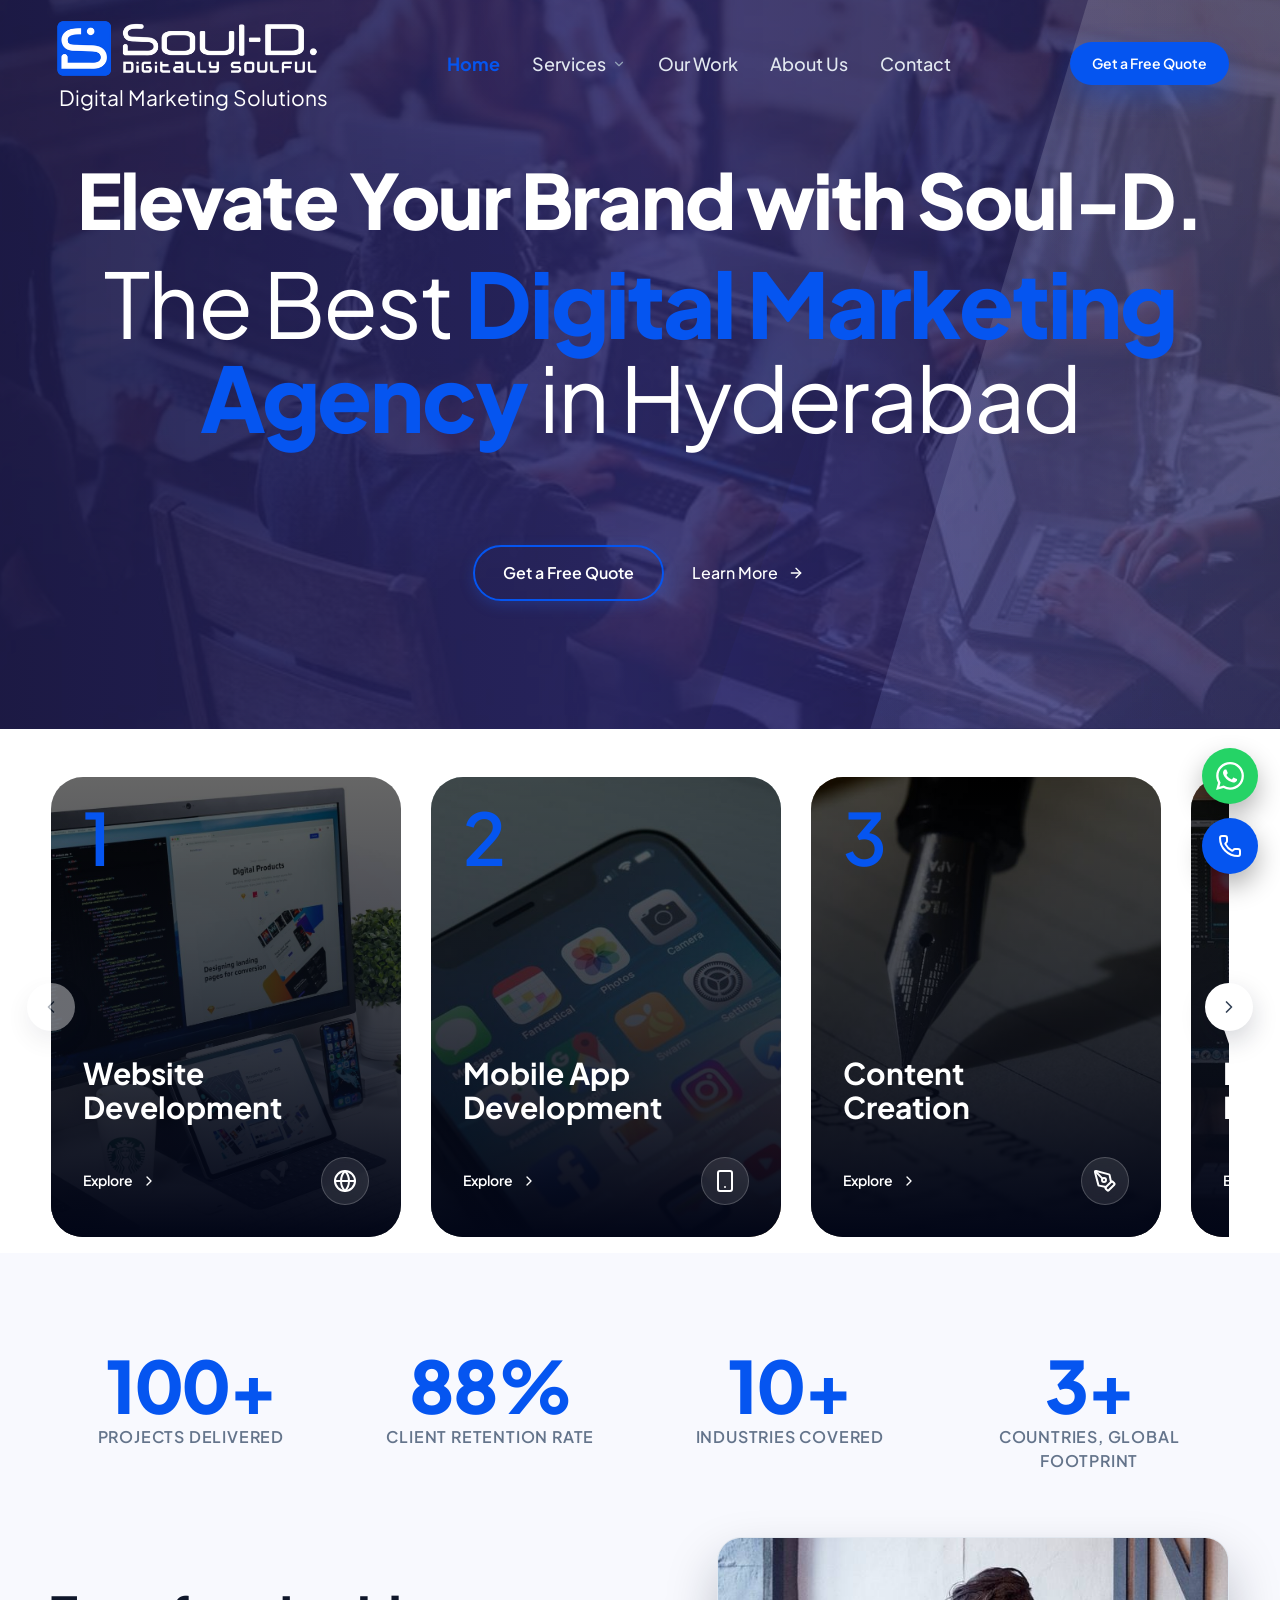
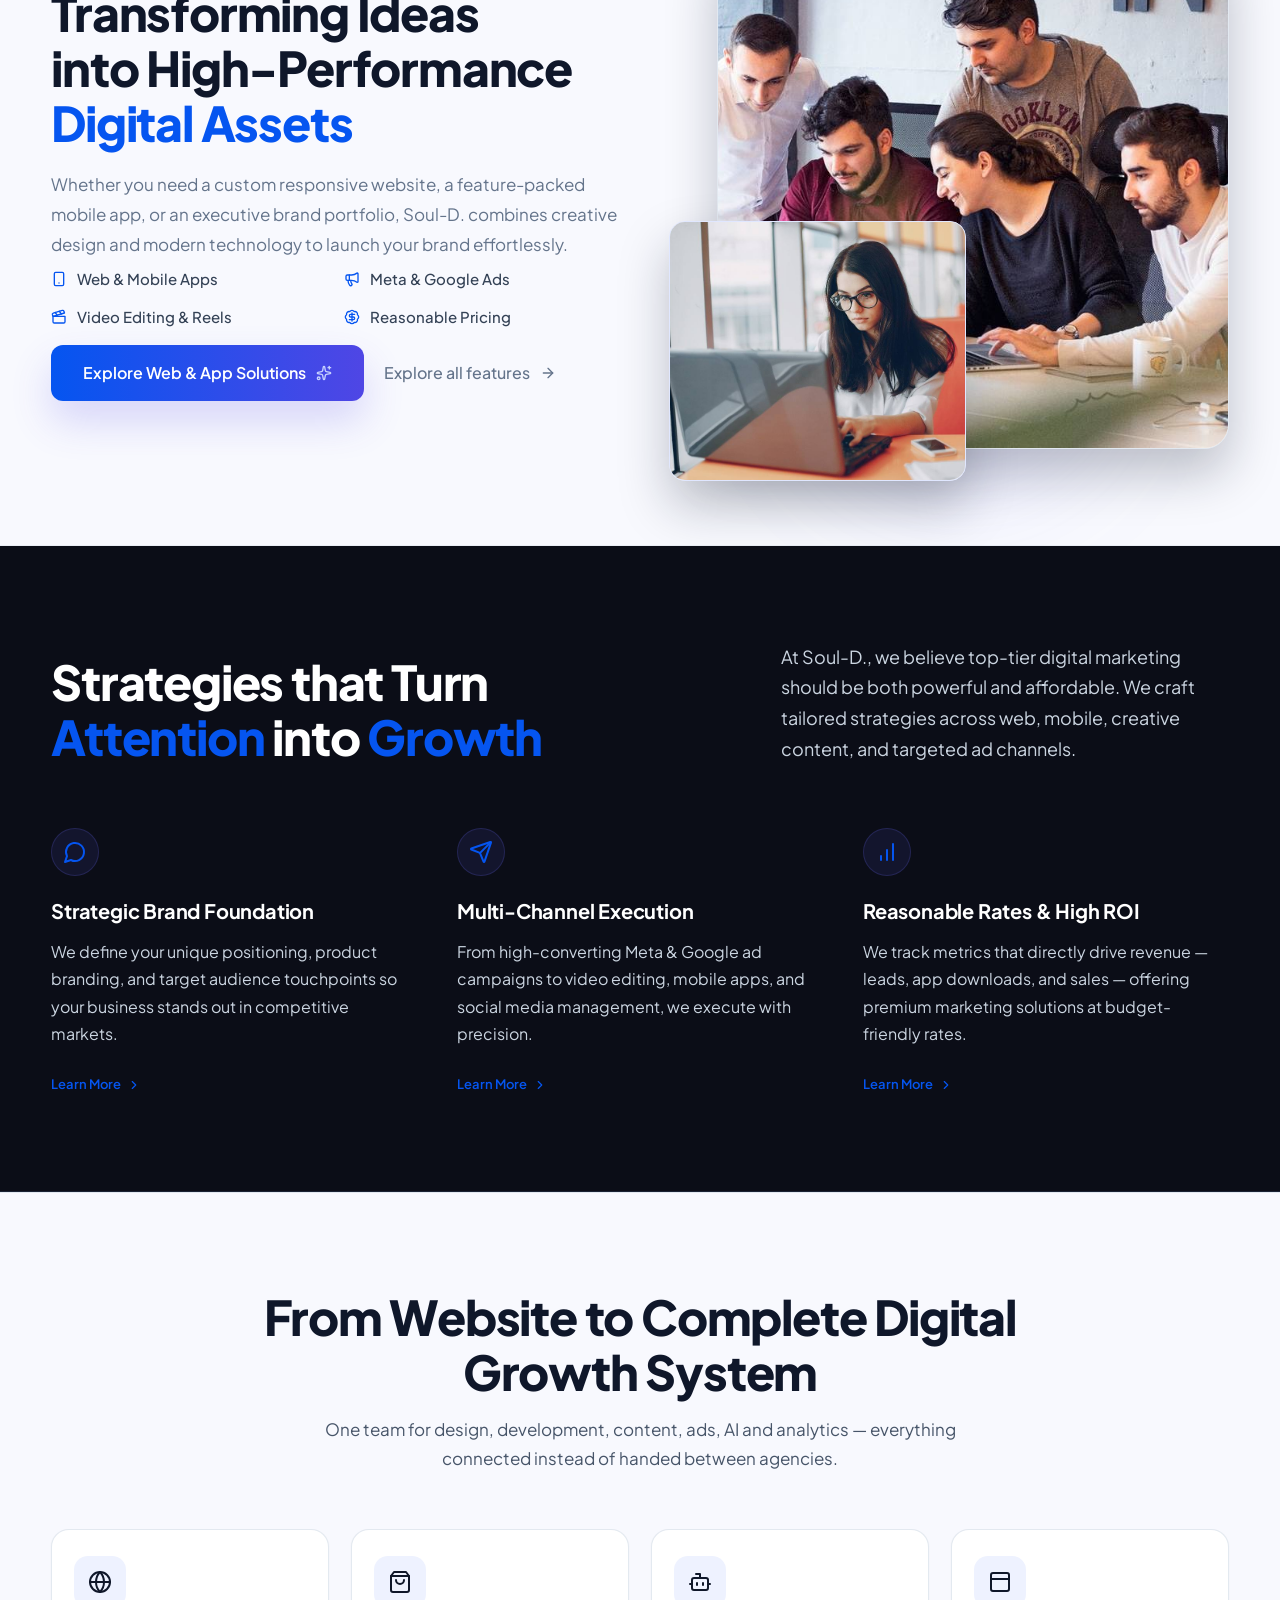
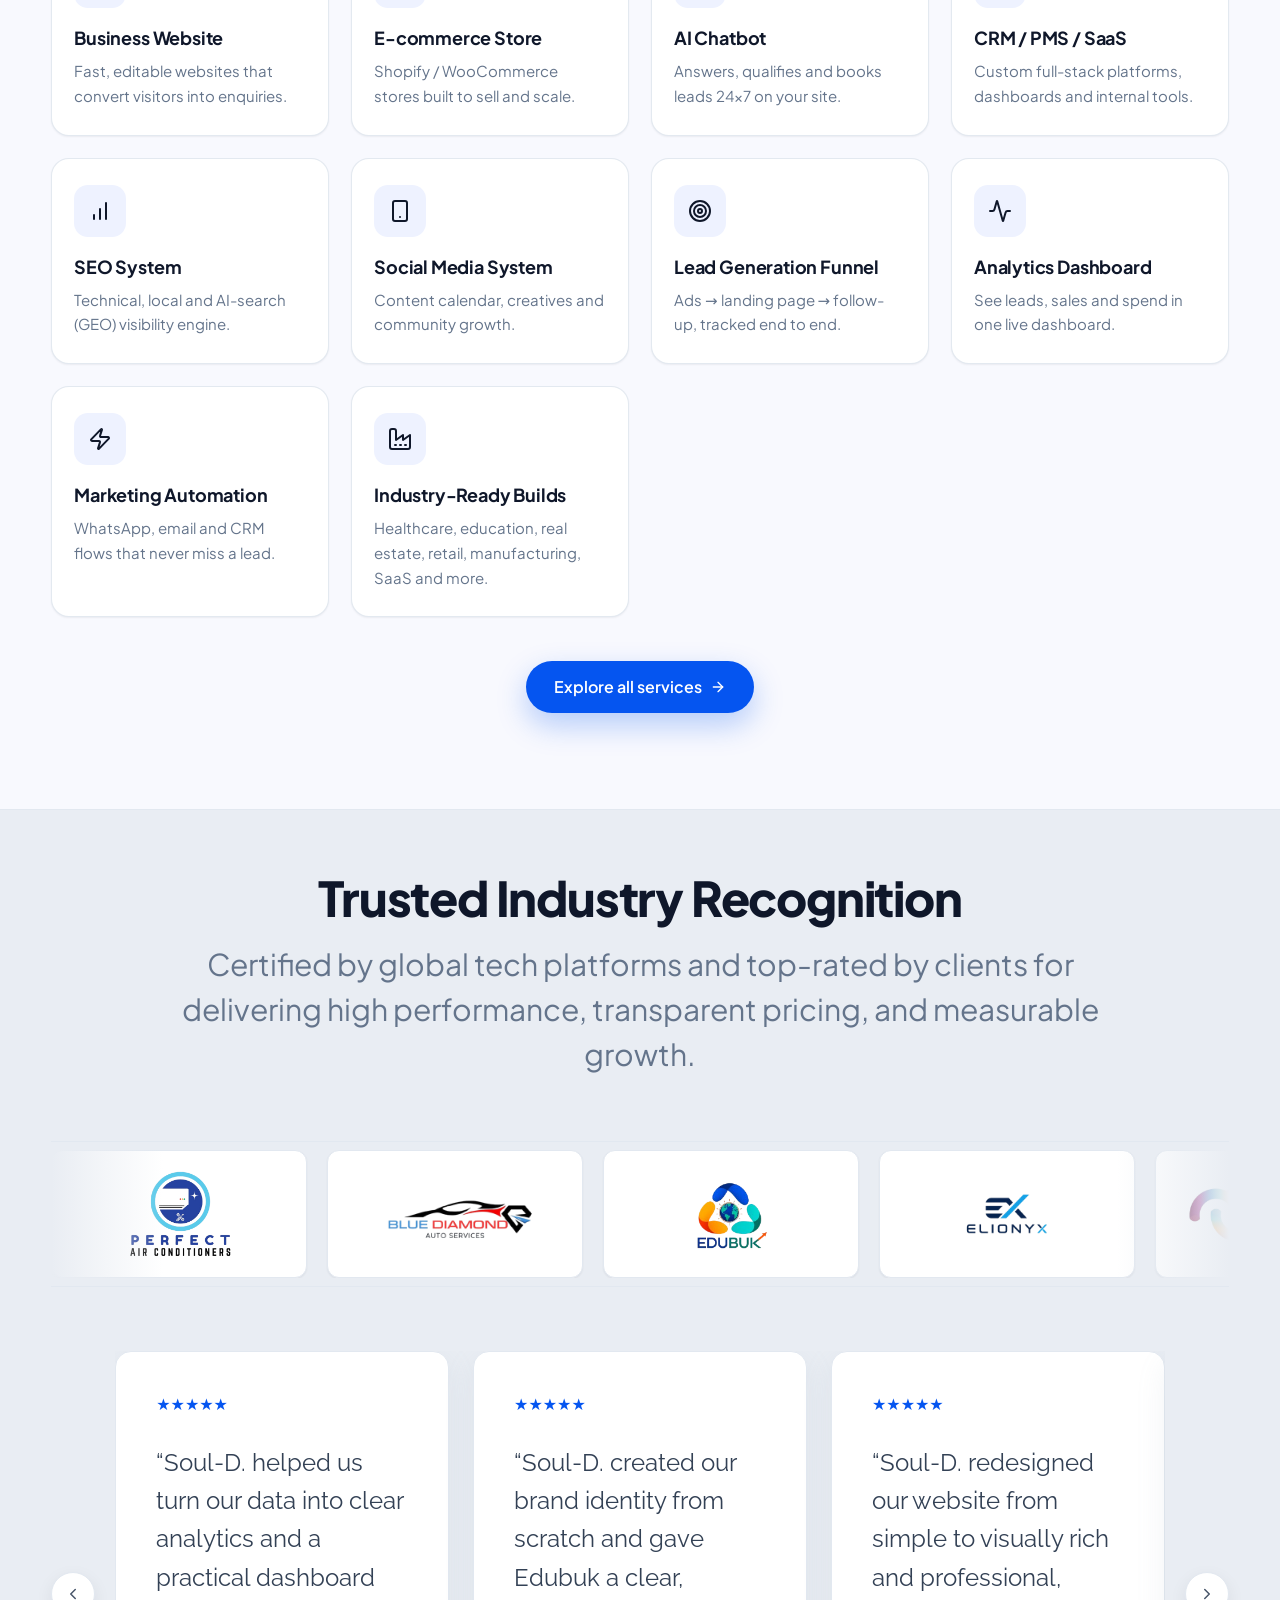
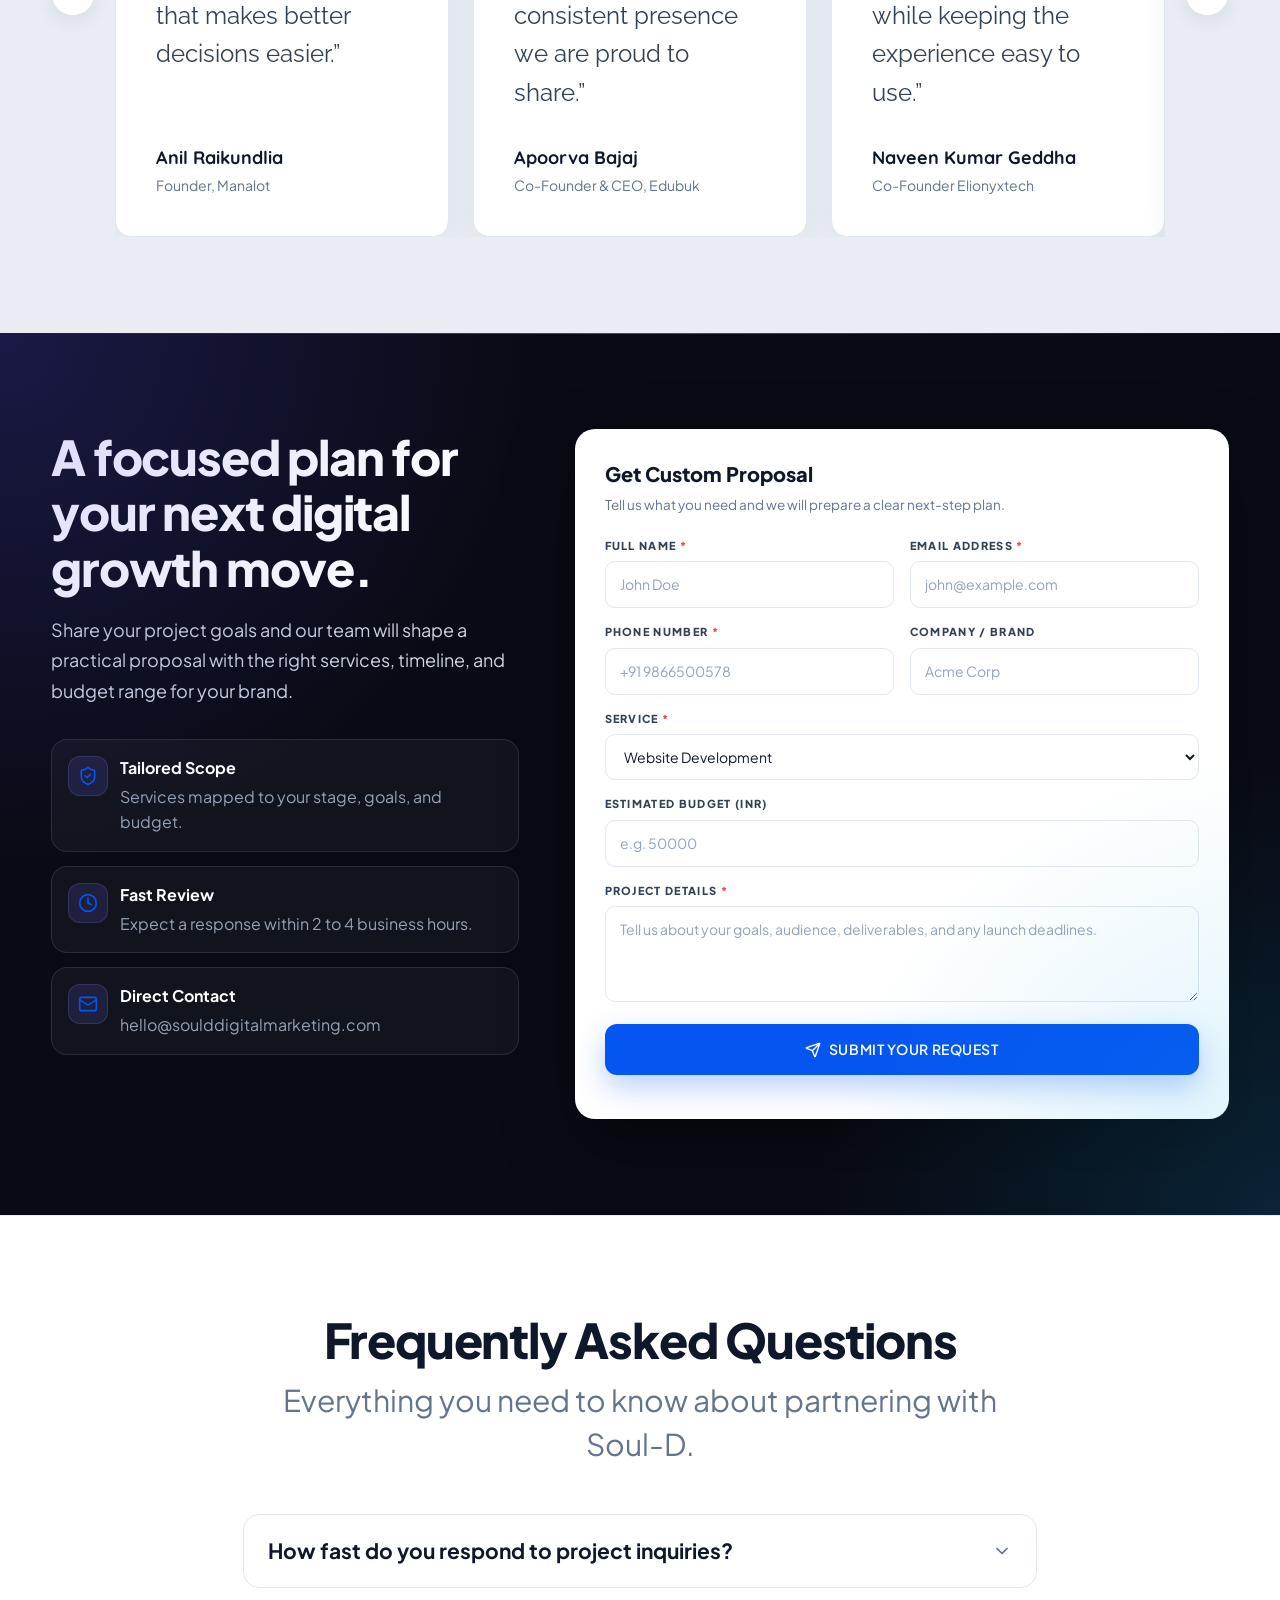
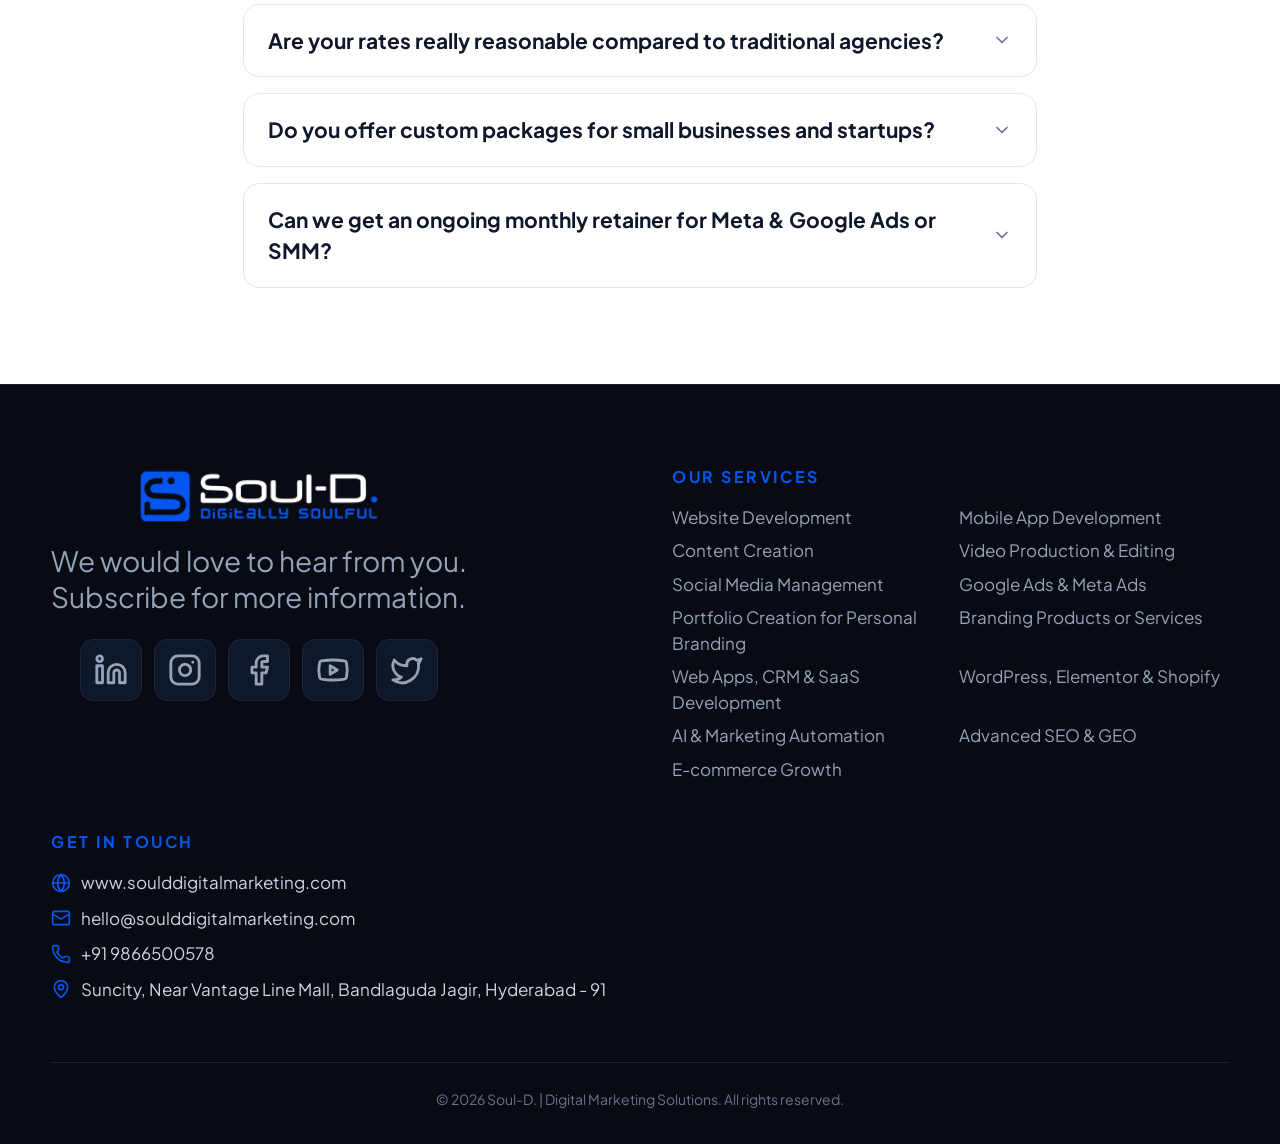
<file: index.html>
<!doctype html>
<html lang="en">
  <head>
    <meta charset="UTF-8" />
    <meta name="viewport" content="width=device-width, initial-scale=1.0" />
    <meta name="description" content="Soul-D. — The Best Digital Marketing Agency in Hyderabad. Website development, mobile apps, video production, Meta &amp; Google Ads at reasonable rates." />
    <title>Soul-D. | Digital Marketing Solutions</title>
    <link rel="icon" href="assets/sould-logo-1-BkM_pOXT.png" />
    <link rel="stylesheet" href="src/styles.css" />
  </head>
  <body>
    <div class="app" id="app"></div>

    <!-- block the auto-boot so the loader below can inject the saved content first -->
    <script>window.SOULD_DEFER = true;</script>
    <script src="src/content-defaults.js"></script>
    <script src="src/app.js"></script>

    <script>
      /* ----------------------------------------------------------------------
         Content loader — three layers, lowest to highest priority:
           1. built-in defaults      (src/content-defaults.js)
           2. content.json           (what the client published)
           3. localStorage draft     (this browser's unpublished edits)
         Visitors get 1+2; the client previewing in their own browser gets 1+2+3.
         ---------------------------------------------------------------------- */
      (async function () {
        function merge(base, over) {
          if (over === null || over === undefined) return base;
          if (Array.isArray(base) || Array.isArray(over)) return Array.isArray(over) ? over : base;
          if (typeof base !== 'object' || typeof over !== 'object') return over;
          const out = Object.assign({}, base);
          for (const k of Object.keys(over)) out[k] = merge(base[k], over[k]);
          return out;
        }

        let content = window.SOULD_DEFAULTS || {};
        let fromServer = false;

        /* 1) content server (live editing — save karte hi update) */
        try {
          if (!window.SOULD_SERVER) throw new Error('no server');
          const res = await fetch('api/content', { cache: 'no-store' });
          if (res.ok) {
            const d = await res.json();
            if (d && typeof d === 'object' && Object.keys(d).length) {
              content = merge(content, d);
              fromServer = true;
            }
          }
        } catch (e) {}

        /* 2) published content.json (GitHub Pages / static hosting) */
        if (!fromServer) {
          try {
            const res = await fetch('content.json', { cache: 'no-store' });
            if (res.ok) content = merge(content, await res.json());
          } catch (e) {
            /* file:// or offline — just use the defaults */
          }
        }

        try {
          const draft = localStorage.getItem('sould_content_draft');
          if (draft) content = merge(content, JSON.parse(draft));
        } catch (e) {}

        window.SOULD_BOOT(content);
      })();
    </script>
  </body>
</html>
</file>
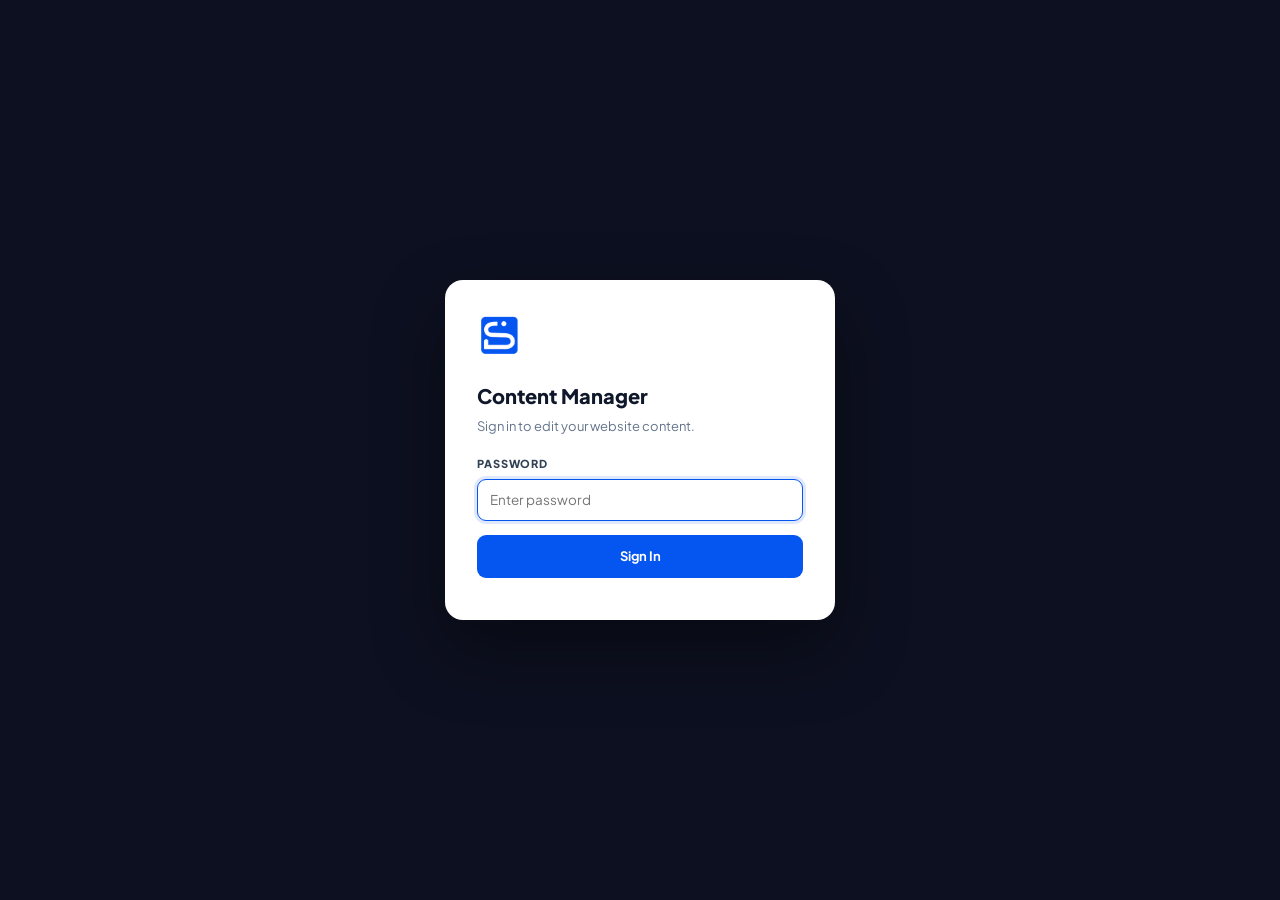
<file: admin.html>
<!doctype html>
<html lang="en">
  <head>
    <meta charset="UTF-8" />
    <meta name="viewport" content="width=device-width, initial-scale=1.0" />
    <meta name="robots" content="noindex, nofollow" />
    <title>Content Manager — Soul-D.</title>
    <link rel="icon" href="assets/sould-logo-1-BkM_pOXT.png" />
    <link rel="stylesheet" href="src/admin.css" />
  </head>
  <body>
    <div id="root"></div>
    <script src="src/content-defaults.js"></script>
    <script src="src/admin.js"></script>
  </body>
</html>
</file>
<file: src/styles.css>
/* ==========================================================================
   Soul-D. Digital Marketing Solutions — clone stylesheet
   ========================================================================== */

@font-face {
  font-family: 'Quicksand';
  font-style: normal;
  font-weight: 300 700;
  font-display: swap;
  src: url('../assets/quicksand-latin.woff2') format('woff2');
}

@font-face {
  font-family: 'Raleway';
  font-style: normal;
  font-weight: 100 900;
  font-display: swap;
  src: url('../assets/raleway-latin.woff2') format('woff2');
}

@font-face {
  font-family: 'Plus Jakarta Sans';
  font-style: normal;
  font-weight: 300 800;
  font-display: swap;
  src: url('../assets/pjs-latin.woff2') format('woff2');
}

:root {
  --blue: #0555F0;
  --blue-dark: #0444C0;
  --blue-soft: #e8efff;
  --indigo: #4f46e5;
  --dark: #090b14;
  --dark-2: #0b0d17;
  --dark-3: #0f1424;
  --slate-950: #020617;
  --light: #f8f9fe;
  --gray: #e9edf3;
  --line: #e2e8f0;
  --text: #0f172a;
  --muted: #475569;
  --muted-2: #64748b;
  --muted-3: #94a3b8;
  --radius: 16px;
  --shell: 1280px;
  --shell-wide: 1650px;
  /* margin har screen size par apne aap adjust hota hai: 20px (phone) -> 64px (badi screen) */
  --gutter: clamp(20px, 4vw, 64px);
  --header-h: 92px;
  --shadow-sm: 0 1px 2px rgba(15, 23, 42, .06);
  --shadow-md: 0 6px 18px rgba(15, 23, 42, .07);
  --shadow-lg: 0 18px 45px rgba(15, 23, 42, .12);
  --shadow-blue: 0 12px 30px rgba(5, 85, 240, .28);
}

* { box-sizing: border-box; margin: 0; padding: 0; }

html { scroll-behavior: smooth; -webkit-text-size-adjust: 100%; }

body {
  font-family: 'Plus Jakarta Sans', system-ui, -apple-system, 'Segoe UI', Roboto, Helvetica, Arial, sans-serif;
  background: #fff;
  color: var(--text);
  line-height: 1.5;
  -webkit-font-smoothing: antialiased;
  -moz-osx-font-smoothing: grayscale;
  overflow-x: hidden;
}

::selection { background: var(--blue); color: #fff; }

img { max-width: 100%; display: block; }
a { color: inherit; text-decoration: none; }
button { font: inherit; color: inherit; background: none; border: 0; cursor: pointer; }
input, select, textarea { font: inherit; color: inherit; }
ul { list-style: none; }
svg { flex-shrink: 0; }

/* ---------- layout helpers ----------
   Har cheez (header, sections, carousel, footer) ek hi tarah ka margin leti hai.
   Margin screen size ke hisaab se badhta hai: --gutter (20px -> 64px).
   Content 1280px par ruk jata hai, screen badi ho to margin aur bada ho jata hai. */
.shell { width: 100%; max-width: var(--shell); margin: 0 auto; padding: 0 var(--gutter); }
.shell-wide { width: 100%; max-width: var(--shell-wide); margin: 0 auto; padding: 0 var(--gutter); }
.shell-full { width: 100%; max-width: var(--shell); margin: 0 auto; padding: 0 var(--gutter); }
.app { min-height: 100vh; display: flex; flex-direction: column; }
.app > main { flex: 1 1 auto; }
.center { text-align: center; }
.sr-only { position: absolute; width: 1px; height: 1px; overflow: hidden; clip: rect(0 0 0 0); }

/* ---------- buttons ---------- */
.btn {
  display: inline-flex; align-items: center; justify-content: center; gap: 8px;
  font-weight: 600; border-radius: 999px; transition: all .22s ease;
  white-space: nowrap; cursor: pointer;
}
.btn-primary {
  background: var(--blue); color: #fff; font-size: 14px;
  padding: 11px 22px; box-shadow: var(--shadow-blue);
}
.btn-primary:hover { background: var(--blue-dark); transform: translateY(-2px); }
.btn-outline {
  border: 2px solid var(--blue); color: #fff; padding: 14px 28px; font-size: 16px;
  box-shadow: 0 4px 14px rgba(37, 99, 235, .25);
}
.btn-outline:hover { background: var(--blue); transform: translateY(-2px); }
.btn-solid {
  background: var(--blue); color: #fff; padding: 14px 28px; font-size: 16px;
  box-shadow: var(--shadow-blue);
}
.btn-solid:hover { background: var(--blue-dark); transform: translateY(-2px); }
.btn-ghost { color: #fff; font-weight: 500; padding: 8px 4px; display: inline-flex; align-items: center; gap: 10px; }
.btn-ghost:hover { color: var(--blue); }
.btn-ghost:hover svg { transform: translateX(6px); }
.btn-ghost svg { transition: transform .2s ease; }
.btn-cta {
  background: var(--indigo); color: #fff; padding: 16px 32px; border-radius: 12px;
  font-weight: 700; font-size: 16px; box-shadow: 0 12px 30px rgba(79, 70, 229, .35);
}
.btn-cta:hover { background: #6366f1; transform: translateY(-2px); }
.btn-block { width: 100%; border-radius: 12px; padding: 15px 20px; font-size: 14px; letter-spacing: .04em; text-transform: uppercase; }

.link-arrow {
  display: inline-flex; align-items: center; gap: 6px; color: var(--blue);
  font-weight: 600; font-size: 13px; transition: gap .2s ease;
}
.link-arrow:hover { gap: 10px; }

/* ==========================================================================
   HEADER
   ========================================================================== */
.site-header {
  position: fixed; top: 0; left: 0; right: 0; z-index: 60;
  padding: 14px 0; transition: background .3s ease, padding .3s ease, box-shadow .3s ease;
  background: transparent;
}
.site-header.scrolled {
  background: rgba(9, 11, 20, .95);
  backdrop-filter: blur(12px);
  box-shadow: 0 6px 24px rgba(0, 0, 0, .35);
  padding: 8px 0;
}
.site-header .bar { display: flex; align-items: center; justify-content: space-between; gap: 20px; }
.brand { display: flex; align-items: center; gap: 8px; transition: opacity .2s; }
.brand:hover { opacity: .95; }
.brand img { height: 44px; width: auto; object-fit: contain; border-radius: 8px; }
.brand-col-wrap { display: block; }        /* keeps the tagline on its own line, as on the live site */
.brand-tag { display: block; color: #fff; font-size: 21px; margin-left: 8px; white-space: nowrap; }
.site-header .shell-wide { transition: padding .3s ease; }

.nav { display: flex; align-items: center; gap: 32px; font-size: 18px; font-weight: 500; }
.nav > a, .nav .nav-link { color: #e2e8f0; padding: 4px 0; transition: color .2s; }
.nav > a:hover, .nav .nav-link:hover { color: var(--blue); }
.nav > a.active { color: var(--blue); font-weight: 700; }
.nav-drop { position: relative; }
.nav-drop > .nav-link { display: flex; align-items: center; gap: 6px; cursor: pointer; padding: 8px 0; font-size: 18px; }
.nav-drop > .nav-link svg { color: var(--muted-3); transition: transform .2s; }
.nav-drop:hover > .nav-link svg { transform: rotate(180deg); }
.nav-drop > .nav-link.active { color: var(--blue); font-weight: 700; }
.nav-menu {
  position: absolute; top: 100%; left: 50%; transform: translate(-50%, 8px);
  min-width: 268px; background: #0f1424; border: 1px solid #1e293b; border-radius: 14px;
  padding: 10px; box-shadow: 0 24px 50px rgba(0, 0, 0, .5);
  opacity: 0; visibility: hidden; transition: all .2s ease;
}
.nav-drop:hover .nav-menu { opacity: 1; visibility: visible; transform: translate(-50%, 0); }
.nav-menu a {
  display: block; padding: 9px 12px; border-radius: 9px; font-size: 14px;
  color: #cbd5e1; transition: all .15s;
}
.nav-menu a:hover { background: rgba(5, 85, 240, .16); color: #fff; }
.nav-menu a.active { color: var(--blue); font-weight: 600; }

.header-actions { display: flex; align-items: center; gap: 14px; }
.burger { display: none; padding: 8px; color: #cbd5e1; border-radius: 10px; }
.burger:hover { color: #fff; }
.burger .ic-close { display: none; }
.burger.open .ic-menu { display: none; }
.burger.open .ic-close { display: block; }

.mobile-nav {
  display: none; background: #0b0d17; border-top: 1px solid #1e293b;
  padding: 16px 24px 26px;
}
.mobile-nav.open { display: block; }
.mobile-nav a {
  display: block; padding: 12px 4px; color: #cbd5e1; font-weight: 500;
  border-bottom: 1px solid rgba(30, 41, 59, .7);
}
.mobile-nav a.active { color: var(--blue); font-weight: 700; }
.mobile-nav .sub a { padding-left: 18px; font-size: 14px; color: #94a3b8; }
.mobile-nav .btn { margin-top: 18px; width: 100%; padding: 13px; }

/* ==========================================================================
   HERO (home)
   ========================================================================== */
.hero { position: relative; display: flex; align-items: center; padding: 112px 0 80px; overflow: hidden; }
.hero-bg { position: absolute; inset: 0; z-index: 0; overflow: hidden; pointer-events: none; }
.hero-slide {
  position: absolute; inset: 0; opacity: 0; transition: opacity 2s ease-in-out;
}
.hero-slide.active { opacity: 1; }
.hero-slide .img {
  width: 100%; height: 100%; background-size: cover; background-position: center;
  filter: brightness(.9) contrast(1.02);
}
@keyframes kenburns {
  0%   { transform: scale(1) translate(0, 0); }
  100% { transform: scale(1.12) translate(-1.5%, -1.5%); }
}
.hero-slide .img { animation: kenburns 12s ease-out forwards; }
.hero-tint {
  position: absolute; inset: 0; z-index: 2;
  background: linear-gradient(to right, rgba(30, 27, 75, .90), rgba(46, 42, 114, .80) 50%, rgba(34, 28, 74, .75));
}
.hero-shape-1, .hero-shape-2 { position: absolute; inset: 0; z-index: 2; pointer-events: none; }
.hero-shape-1 {
  clip-path: polygon(75% 0, 100% 0, 100% 100%, 55% 100%);
  background: linear-gradient(135deg, rgba(255, 255, 255, .25) 0%, rgba(99, 102, 241, .3) 100%);
  opacity: .25; mix-blend-mode: overlay;
}
.hero-shape-2 {
  clip-path: polygon(85% 0, 100% 0, 100% 100%, 68% 100%);
  background: linear-gradient(rgba(255, 255, 255, .38) 0%, rgba(165, 180, 252, .35) 100%);
  opacity: .4;
}
.hero-inner { position: relative; z-index: 4; width: 100%; text-align: center; padding-top: 48px; }
.hero h1 { color: #fff; letter-spacing: -.025em; line-height: 1.05; margin-bottom: 16px; }
.hero h1.a { font-size: 76px; font-weight: 800; }
.hero h1.b { font-size: 90px; font-weight: 400; }
.hero h1 .blue { color: var(--blue); font-weight: 800; }
.hero-actions { display: flex; flex-wrap: wrap; justify-content: center; align-items: center; gap: 24px; margin: 100px 0 48px; }
.hero-dots { position: fixed; bottom: 32px; left: 50%; transform: translateX(-50%); z-index: 30; display: flex; gap: 8px; transition: opacity .4s ease; }
.hero-dots button { height: 8px; width: 8px; border-radius: 999px; background: rgba(255, 255, 255, .5); transition: all .3s; }
.hero-dots button:hover { background: rgba(255, 255, 255, .8); }
.hero-dots button.on { width: 32px; background: var(--blue); }

/* ==========================================================================
   SERVICE CARDS (home carousel + mobile grid)
   ========================================================================== */
.svc-strip { position: relative; z-index: 30; margin-top: 32px; overflow: hidden; }
.svc-track-wrap { display: flex; justify-content: center; }
.svc-track-outer { position: relative; width: 100%; max-width: 1550px; }
.svc-track {
  display: flex; gap: 30px; overflow-x: auto; scroll-behavior: smooth;
  padding: 16px 0; scrollbar-width: none; -ms-overflow-style: none;
}
.svc-track::-webkit-scrollbar { display: none; }
.svc-card {
  position: relative; flex: 0 0 auto; width: 350px; height: 460px; overflow: hidden;
  border-radius: 32px; cursor: pointer; isolation: isolate;
}
.svc-card img {
  position: absolute; inset: 0; width: 100%; height: 100%; object-fit: cover;
  transition: transform .7s ease;
}
.svc-card:hover img { transform: scale(1.05); }
.svc-card .veil {
  position: absolute; inset: 0;
  background: linear-gradient(to top, #020617 0%, rgba(15, 23, 42, .4) 55%, transparent 100%),
              rgba(0, 0, 0, .6);
}
.svc-card .body {
  position: absolute; inset: 0; display: flex; flex-direction: column;
  justify-content: flex-end; padding: 32px;
}
.svc-card .num {
  position: absolute; left: 32px; top: 24px; font-size: 72px; font-weight: 600;
  line-height: 1; color: var(--blue);
}
.svc-card h3 { font-size: 30px; font-weight: 700; line-height: 1.15; max-width: 13.75rem; color: #fff; }
.svc-card .foot { margin-top: 32px; display: flex; align-items: center; justify-content: space-between; gap: 12px; }
.svc-card .explore {
  display: inline-flex; align-items: center; gap: 8px; font-size: 14px; font-weight: 600; color: #fff;
}
.svc-card .explore:hover { color: #93c5fd; }
.svc-card .explore svg { transition: transform .3s; }
.svc-card .explore:hover svg { transform: translateX(4px); }
.svc-card .ic-btn {
  width: 48px; height: 48px; border-radius: 999px; border: 1px solid rgba(255, 255, 255, .2);
  background: rgba(255, 255, 255, .1); backdrop-filter: blur(8px); color: #fff;
  display: grid; place-items: center;
}
.svc-arrow {
  position: absolute; top: 50%; transform: translateY(-50%); z-index: 40;
  width: 48px; height: 48px; border-radius: 999px; background: #fff; border: 0;
  display: grid; place-items: center; color: #334155;
  box-shadow: 0 10px 26px rgba(15, 23, 42, .18); transition: all .2s;
}
.svc-arrow:hover { transform: translateY(-50%) scale(1.05); }
.svc-arrow:disabled { opacity: .4; cursor: not-allowed; }
.svc-arrow.prev { left: -24px; }
.svc-arrow.next { right: -24px; }

/* mobile variant */
.svc-grid-mobile { display: none; gap: 16px; padding-bottom: 32px; }
.svc-card.m {
  width: 100%; height: auto; min-height: 280px; border-radius: 24px;
  box-shadow: var(--shadow-lg);
}
.svc-card.m .veil { background: rgba(0, 0, 0, .55); }
.svc-card.m .body { position: relative; padding: 20px; min-height: 280px; }
.svc-card.m .num { left: 20px; top: 16px; font-size: 48px; }
.svc-card.m h3 { font-size: 24px; max-width: 18rem; }
.svc-card.m p {
  margin-top: 8px; font-size: 13.5px; line-height: 1.6; color: #e2e8f0;
  display: -webkit-box; -webkit-box-orient: vertical; -webkit-line-clamp: 3; overflow: hidden;
}
.svc-card.m .foot { margin-top: 20px; }
.svc-card.m .quote {
  background: rgba(255, 255, 255, .1); backdrop-filter: blur(8px);
  padding: 8px 16px; border-radius: 999px; font-size: 13px; font-weight: 600; color: #fff;
}
.svc-card.m .quote:hover { background: rgba(255, 255, 255, .2); }

/* ==========================================================================
   STATS
   ========================================================================== */
.stats { padding: 0 0 64px; position: relative; z-index: 10; }
.stats-grid { display: grid; grid-template-columns: repeat(4, 1fr); gap: 32px 20px; text-align: center; }
.stat .value { display: block; font-size: 72px; font-weight: 800; color: var(--blue); letter-spacing: -.03em; line-height: 1; margin-bottom: 4px; }
.stat .label { display: block; }
.stat .label {
  font-size: 16px; font-weight: 600; letter-spacing: .05em;
  text-transform: uppercase; color: var(--muted-2);
}

/* ==========================================================================
   SECTION SHELL / TYPOGRAPHY
   ========================================================================== */
.sec { padding: 96px 0; position: relative; z-index: 10; }
.sec-sm { padding: 60px 0; }
.sec-light { background: var(--light); border-bottom: 1px solid rgba(226, 232, 240, .6); }
.sec-white { background: #fff; border-top: 1px solid rgba(226, 232, 240, .8); }
.sec-dark { background: var(--dark-2); color: #fff; border-bottom: 1px solid rgba(30, 41, 59, .8); }
.sec-gray { background: var(--gray); }
.sec-black { background: var(--dark); color: #fff; position: relative; overflow: hidden; }
.sec-black .glow-1, .sec-black .glow-2 { position: absolute; pointer-events: none; z-index: 0; }
.sec-black .glow-1 { inset: 0; background: radial-gradient(circle at top left, rgba(79, 70, 229, .24), transparent 34%), radial-gradient(circle at bottom right, rgba(14, 165, 233, .16), transparent 30%); }
.sec-black .glow-2 { left: 0; right: 0; top: 0; height: 1px; background: linear-gradient(90deg, transparent, rgba(129, 140, 248, .5), transparent); }
.sec-black .shell-wide { position: relative; z-index: 1; }

h2.title { font-size: 48px; font-weight: 800; letter-spacing: -.025em; line-height: 1.15; }
h2.title .blue { color: var(--blue); }
.sec-head { text-align: center; max-width: 780px; margin: 0 auto 56px; }
.sec-head p { color: var(--muted-2); font-size: 17px; margin-top: 14px; }
.eyebrow {
  font-size: 12px; font-weight: 800; letter-spacing: .16em; text-transform: uppercase;
  color: var(--blue);
}

/* ==========================================================================
   ABOUT / TRANSFORMING IDEAS
   ========================================================================== */
.split { display: grid; grid-template-columns: 1fr 1fr; gap: 40px; align-items: center; }
.lead { color: var(--muted-2); font-size: 17px; line-height: 1.75; margin-top: 20px; }
.feature-list { display: grid; grid-template-columns: 1fr 1fr; gap: 16px; margin: 8px 0; }
.feature-list li { display: flex; align-items: center; gap: 10px; font-size: 15px; color: #334155; font-weight: 500; }
.feature-list svg { color: var(--blue); }
.cta-row { display: flex; flex-wrap: wrap; align-items: center; gap: 16px; padding-top: 8px; }
.btn-gradient {
  display: inline-flex; align-items: center; gap: 10px; color: #fff; font-weight: 600;
  font-size: 16px; padding: 16px 32px; border-radius: 12px;
  background: linear-gradient(90deg, var(--blue), var(--indigo));
  box-shadow: 0 20px 40px rgba(79, 70, 229, .2); transition: all .2s;
}
.btn-gradient:hover { background: linear-gradient(90deg, var(--blue-dark), #4338ca); transform: translateY(-2px); }
.btn-gradient svg { color: #c7d2fe; }

.collage { position: relative; width: 100%; max-width: 32rem; margin-left: auto; }
.collage .big {
  border-radius: 24px; overflow: hidden; box-shadow: 0 25px 50px rgba(15, 23, 42, .25);
  border: 1px solid var(--line); background: #fff; width: 100%; aspect-ratio: 1 / 1; position: relative;
}
.collage .big img { width: 100%; height: 100%; object-fit: cover; object-position: top; transition: transform .7s; }
.collage:hover .big img { transform: scale(1.05); }
.collage .small {
  position: absolute; bottom: -32px; left: -48px; width: 58%; z-index: 10;
  border-radius: 16px; overflow: hidden; box-shadow: 0 25px 50px rgba(15, 23, 42, .25);
  border: 1px solid #e0e7ff; background: #fff; aspect-ratio: 4 / 3.5;
}
.collage .small img { width: 100%; height: 100%; object-fit: cover; object-position: 25% 10%; transition: transform .7s; }
.collage:hover .small img { transform: scale(1.05); }
.collage .glow {
  position: absolute; top: 50%; right: 25%; width: 288px; height: 288px; border-radius: 999px;
  background: rgba(99, 102, 241, .15); filter: blur(64px); pointer-events: none; z-index: -1;
}

/* ==========================================================================
   STRATEGIES (dark)
   ========================================================================== */
.strategy-head { display: flex; flex-direction: row; align-items: flex-end; justify-content: space-between; gap: 32px; margin-bottom: 64px; }
.strategy-head h2 { max-width: 42rem; }
.strategy-head .kicker { color: #cbd5e1; font-size: 18px; line-height: 1.7; max-width: 28rem; }
.cols-3 { display: grid; grid-template-columns: repeat(3, 1fr); gap: 40px; }
.cols-4 { display: grid; grid-template-columns: repeat(4, 1fr); gap: 28px; }
.card-icon {
  width: 48px; height: 48px; border-radius: 999px; display: grid; place-items: center;
  background: rgba(99, 102, 241, .1); border: 1px solid rgba(99, 102, 241, .2);
  color: var(--blue); margin-bottom: 20px; transition: all .3s;
}
.cols-3 h3, .cols-4 h3 { font-size: 20px; font-weight: 700; margin-bottom: 12px; letter-spacing: -.01em; }
.cols-3 p, .cols-4 p { color: var(--muted-2); font-size: 16px; line-height: 1.7; margin-bottom: 24px; }
.sec-dark .cols-3 p { color: #cbd5e1; }
.sec-dark .cols-3 h3 { color: #fff; }
.cols-3 .card-icon { margin-bottom: 20px; }
.sec-dark .group:hover .card-icon { background: rgba(79, 70, 229, .3); }

/* ==========================================================================
   LOGOS + TESTIMONIALS
   ========================================================================== */
.marquee-zone { border-top: 1px solid rgba(226, 232, 240, .8); border-bottom: 1px solid rgba(226, 232, 240, .8); background: var(--gray); padding: 8px 0; margin-bottom: 64px; position: relative; }
.marquee-zone::before, .marquee-zone::after {
  content: ''; position: absolute; top: 0; bottom: 0; width: 112px; z-index: 10; pointer-events: none;
}
.marquee-zone::before { left: 0; background: linear-gradient(90deg, var(--gray), transparent); }
.marquee-zone::after { right: 0; background: linear-gradient(270deg, var(--gray), transparent); }
.marquee { overflow: hidden; }
.marquee-track { display: flex; width: max-content; animation: slide 30s linear infinite; }
.marquee:hover .marquee-track { animation-play-state: paused; }
@keyframes slide { from { transform: translateX(0); } to { transform: translateX(-50%); } }
.logo-tile {
  background: #fff; border: 1px solid var(--line); border-radius: 12px;
  height: 128px; width: 256px; display: grid; place-items: center; padding: 0 24px;
  box-shadow: var(--shadow-sm); flex: 0 0 auto; margin-right: 20px;
}
.logo-tile img { max-height: 88px; width: 100%; object-fit: contain; }
.logo-tile.big img { max-height: 112px; transform: scale(1.5); }

.tst-viewport { position: relative; width: 100%; padding: 0 64px; }
.tst-window { overflow: hidden; }
.tst-track { display: flex; transition: transform .5s ease-out; }
.tst-page { flex: 0 0 100%; display: grid; grid-template-columns: repeat(3, 1fr); gap: 24px; }
.tst-card {
  display: flex; flex-direction: column; min-height: 360px; background: #fff;
  border: 1px solid var(--line); border-radius: 16px; padding: 40px; color: var(--text);
  box-shadow: 0 10px 30px rgba(148, 163, 184, .12);
}
.tst-card .stars { display: flex; gap: 4px; color: var(--blue); margin-bottom: 28px; font-size: 16px; }
.tst-card blockquote {
  font-family: 'Raleway', 'Plus Jakarta Sans', sans-serif; font-size: 24px; line-height: 1.6; color: #334155;
}
.tst-card .who { margin-top: auto; padding-top: 32px; }
.tst-card .who .nm { font-family: 'Quicksand', 'Plus Jakarta Sans', sans-serif; font-weight: 700; color: var(--text); font-size: 18px; }
.tst-card .who .rl { color: var(--muted-2); font-size: 14px; margin-top: 4px; }
.tst-arrow {
  position: absolute; top: 50%; transform: translateY(-50%); z-index: 10;
  width: 44px; height: 44px; border-radius: 999px; background: #fff; border: 1px solid var(--line);
  display: grid; place-items: center; color: var(--muted); box-shadow: var(--shadow-md); transition: all .2s;
}
.tst-arrow:hover { background: var(--blue); color: #fff; border-color: var(--blue); }
.tst-arrow.prev { left: 0; }
.tst-arrow.next { right: 0; }

/* ==========================================================================
   PROPOSAL + FORM
   ========================================================================== */
.proposal { display: grid; grid-template-columns: 5fr 7fr; gap: 56px; align-items: start; }
.perks { display: grid; gap: 14px; margin-top: 30px; }
.perk {
  display: flex; gap: 12px; align-items: flex-start; background: rgba(255, 255, 255, .04);
  border: 1px solid rgba(255, 255, 255, .1); border-radius: 16px; padding: 16px;
}
.perk .ic { width: 40px; height: 40px; border-radius: 12px; background: rgba(99, 102, 241, .15); color: var(--blue); border: 1px solid rgba(129, 140, 248, .2); display: grid; place-items: center; flex: 0 0 auto; }
.perk h4 { font-size: 16px; font-weight: 700; color: #fff; margin-bottom: 4px; }
.perk p { font-size: 16px; color: #94a3b8; line-height: 1.6; word-break: break-word; }

.form-card {
  background: #fff; border-radius: 20px; padding: 30px; box-shadow: 0 30px 70px rgba(0, 0, 0, .38);
  color: var(--text);
}
.form-card h3 { font-size: 20px; font-weight: 800; }
.form-card .hint { color: var(--muted-2); font-size: 13.5px; margin-top: 6px; }
.form-grid { display: grid; grid-template-columns: minmax(0, 1fr) minmax(0, 1fr); gap: 16px; margin-top: 22px; }
.field { display: flex; flex-direction: column; gap: 7px; }
.field.full { grid-column: 1 / -1; }
.field label {
  font-size: 11px; font-weight: 800; letter-spacing: .12em; text-transform: uppercase; color: #334155;
}
.field label .req { color: #ef4444; }
.field input, .field select, .field textarea {
  border: 1px solid var(--line); border-radius: 10px; padding: 12px 14px; font-size: 14px;
  background: #fff; outline: none; transition: border .2s, box-shadow .2s; width: 100%;
}
.field input::placeholder, .field textarea::placeholder { color: #94a3b8; }
.field input:focus, .field select:focus, .field textarea:focus {
  border-color: var(--blue); box-shadow: 0 0 0 3px rgba(5, 85, 240, .14);
}
.field textarea { resize: vertical; min-height: 96px; }
.form-note { margin-top: 14px; font-size: 13.5px; font-weight: 600; }
.form-note.ok { color: #059669; }
.form-note.err { color: #dc2626; }

/* ==========================================================================
   FAQ
   ========================================================================== */
.faq { max-width: 900px; margin: 0 auto; }
.faq-item { border: 1px solid var(--line); border-radius: 16px; overflow: hidden; transition: all .2s; }
.faq-item + .faq-item { margin-top: 16px; }
.faq-item.open { border-color: #c7d2fe; box-shadow: var(--shadow-md); }
.faq-q {
  width: 100%; text-align: left; padding: 20px 24px; font-size: 21px; font-weight: 700;
  display: flex; align-items: center; justify-content: space-between; gap: 18px; color: var(--text);
}
.faq-q:hover { background: #f8fafc; }
.faq-q svg { color: var(--muted-2); transition: transform .25s; }
.faq-item.open .faq-q svg { transform: rotate(180deg); }
.faq-a { padding: 0 24px 22px; color: var(--muted); font-size: 15.5px; line-height: 1.75; }

/* ==========================================================================
   FOOTER
   ========================================================================== */
.footer { background: var(--dark); color: #94a3b8; padding: 80px 0 34px; border-top: 1px solid rgba(30, 41, 59, .8); position: relative; z-index: 10; }
.footer-grid { display: grid; grid-template-columns: 1fr 1fr; gap: 48px 64px; align-items: start; margin-bottom: 60px; }
.footer .brand-col { display: grid; justify-items: center; gap: 16px; max-width: 26rem; }
.footer .brand-col img { height: 62px; width: auto; border-radius: 12px; }
.footer .tagline { color: #94a3b8; font-size: 28px; line-height: 1.3; max-width: 26rem; text-align: left; }
.socials { display: flex; flex-wrap: wrap; gap: 12px; padding-top: 8px; max-width: 100%; }
.socials a {
  width: 62px; height: 62px; border-radius: 14px; background: #0f172a; border: 1px solid rgba(30, 41, 59, .9);
  display: grid; place-items: center; transition: all .2s;
}
.socials a:hover { border-color: #6366f1; color: #fff; }
.footer h4 { color: var(--blue); font-size: 16px; font-weight: 700; letter-spacing: .16em; text-transform: uppercase; margin-bottom: 16px; }
.footer .svc-links { display: grid; grid-template-columns: 1fr 1fr; gap: 8px 18px; font-size: 17px; }
.footer .svc-links a:hover, .footer .contact-links a:hover { color: var(--blue-dark); }
.footer .contact-links { display: grid; gap: 10px; font-size: 17px; }
.footer .contact-links a, .footer .contact-links div { display: flex; align-items: center; gap: 10px; color: #cbd5e1; word-break: break-word; }
.footer .contact-links svg { color: var(--blue); }
.footer-bottom { border-top: 1px solid rgba(30, 41, 59, .8); padding-top: 26px; text-align: center; font-size: 14px; color: #64748b; }

/* ==========================================================================
   FLOATING CONTACT
   ========================================================================== */
.floaters { position: fixed; right: 22px; bottom: 26px; z-index: 70; display: flex; flex-direction: column; gap: 14px; }
.floaters a {
  width: 56px; height: 56px; border-radius: 999px; display: grid; place-items: center;
  color: #fff; box-shadow: 0 12px 26px rgba(0, 0, 0, .3); transition: transform .2s;
}
.floaters a:hover { transform: translateY(-3px) scale(1.05); }
.floaters .wa { background: #25d366; }
.floaters .call { background: #0555f0; }

/* ==========================================================================
   INNER PAGE HERO
   ========================================================================== */
.hero-inner-page {
  background: var(--slate-950); color: #fff; padding: 156px 0 100px; position: relative; overflow: hidden;
}
.hero-inner-page .glow {
  position: absolute; inset: 0; opacity: .25; pointer-events: none;
  background: radial-gradient(ellipse at top, #6366f1 0%, #0f172a 45%, #000 100%);
}
.hero-inner-page .wrap { position: relative; z-index: 2; text-align: center; }
.hero-inner-page h1 { font-size: 60px; font-weight: 800; letter-spacing: -.03em; line-height: 1.1; margin-bottom: 22px; }
.hero-inner-page h1 .blue { color: var(--blue); }
.hero-inner-page p { color: #cbd5e1; font-size: 19px; max-width: 800px; margin: 0 auto; line-height: 1.65; }
.page-light { background: #f8fafc; color: var(--text); }

/* tabs */
.tabs { display: flex; flex-wrap: wrap; align-items: center; justify-content: center; gap: 12px; margin-bottom: 52px; }
.tab {
  padding: 10px 20px; border-radius: 999px; font-size: 14px; font-weight: 600;
  background: #fff; color: var(--muted); border: 1px solid var(--line); transition: all .2s;
}
.tab:hover { background: #f1f5f9; }
.tab.on { background: var(--indigo); color: #fff; border-color: var(--indigo); box-shadow: 0 8px 20px rgba(79, 70, 229, .25); }

/* ---------- services grid page ---------- */
.svc-grid { display: grid; grid-template-columns: repeat(4, 1fr); gap: 44px 32px; }
.svc-tile {
  background: #fff; border: 1px solid rgba(226, 232, 240, .8); border-radius: 16px; padding: 28px;
  display: flex; flex-direction: column; justify-content: space-between;
  transition: all .3s ease; box-shadow: var(--shadow-sm);
}
.svc-tile:hover { box-shadow: 0 22px 45px rgba(15, 23, 42, .12); border-color: #a5b4fc; transform: translateY(-4px); }
.svc-tile .ic {
  width: 48px; height: 48px; border-radius: 999px; background: #eef2ff; border: 1px solid #e0e7ff;
  color: var(--indigo); display: grid; place-items: center; margin-bottom: 20px; transition: all .3s;
}
.svc-tile:hover .ic { background: var(--indigo); color: #fff; }
.svc-tile h3 { font-size: 18px; font-weight: 700; margin-bottom: 8px; transition: color .2s; }
.svc-tile:hover h3 { color: var(--indigo); }
.svc-tile > div > p { color: var(--muted-2); font-size: 14px; line-height: 1.7; margin-bottom: 20px; }
.svc-tile ul { background: #f8fafc; border: 1px solid #f1f5f9; border-radius: 12px; padding: 14px; display: grid; gap: 8px; margin-bottom: 24px; }
.svc-tile ul li { display: flex; align-items: center; gap: 8px; font-size: 12.5px; font-weight: 500; color: #334155; }
.svc-tile ul svg { color: var(--indigo); }
.svc-tile .foot { display: flex; align-items: center; justify-content: space-between; gap: 12px; }
.svc-tile .req { color: var(--blue); font-size: 13px; font-weight: 700; display: inline-flex; align-items: center; gap: 5px; }
.svc-tile .req:hover { text-decoration: underline; }
.svc-tile .det { color: var(--muted-2); font-size: 13px; font-weight: 600; }
.svc-tile .det:hover { color: var(--text); }

/* process */
.process { display: grid; grid-template-columns: repeat(4, 1fr); gap: 32px; }
.step { background: #f8fafc; border: 1px solid #f1f5f9; border-radius: 16px; padding: 24px; }
.step .n { font-size: 30px; font-weight: 800; color: var(--indigo); font-family: ui-monospace, SFMono-Regular, Menlo, monospace; display: block; margin-bottom: 12px; }
.step h4 { font-size: 18px; font-weight: 700; margin-bottom: 8px; }
.step p { font-size: 12.5px; color: var(--muted-2); line-height: 1.7; }

/* ---------- work cards ---------- */
.work-grid { display: grid; grid-template-columns: repeat(3, 1fr); gap: 36px 30px; }
.work-card {
  background: #fff; border: 1px solid rgba(226, 232, 240, .8); border-radius: 18px; overflow: hidden;
  box-shadow: var(--shadow-sm); display: flex; flex-direction: column; transition: all .3s;
}
.work-card:hover { box-shadow: 0 24px 50px rgba(15, 23, 42, .13); transform: translateY(-4px); }
.work-media { position: relative; height: 196px; overflow: hidden; }
.work-media img { width: 100%; height: 100%; object-fit: cover; transition: transform .7s; }
.work-card:hover .work-media img { transform: scale(1.06); }
.chip {
  position: absolute; top: 12px; left: 12px; background: rgba(15, 23, 42, .78); color: #fff;
  font-size: 11px; font-weight: 700; letter-spacing: .04em; padding: 6px 12px; border-radius: 999px;
  backdrop-filter: blur(6px);
}
.chip-metric {
  position: absolute; left: 12px; bottom: 12px; background: var(--blue); color: #fff;
  font-size: 11.5px; font-weight: 700; padding: 7px 13px; border-radius: 999px;
  box-shadow: 0 8px 20px rgba(5, 85, 240, .4);
}
.chip-metric.right { left: auto; right: 12px; bottom: 12px; }
.work-body { padding: 22px 22px 24px; display: flex; flex-direction: column; flex: 1 1 auto; }
.work-body .client { font-size: 11px; font-weight: 800; letter-spacing: .14em; text-transform: uppercase; color: var(--muted-2); }
.work-body h3 { font-size: 21px; font-weight: 800; letter-spacing: -.02em; margin-top: 8px; line-height: 1.25; }
.work-body .desc { color: var(--muted-2); font-size: 14px; line-height: 1.7; margin-top: 12px; }
.hl-label { margin-top: 20px; font-size: 10.5px; font-weight: 800; letter-spacing: .14em; text-transform: uppercase; color: var(--blue); }
.hl { margin-top: 10px; display: grid; gap: 7px; }
.hl li { display: flex; align-items: center; gap: 8px; font-size: 13px; color: #334155; }
.hl svg { color: var(--blue); }
.tags { display: flex; flex-wrap: wrap; gap: 8px; margin-top: 20px; }
.tag { font-size: 11.5px; font-weight: 600; color: #334155; background: #f1f5f9; border: 1px solid var(--line); border-radius: 999px; padding: 5px 11px; }
.work-body .cta {
  margin-top: 24px; padding-top: 18px; border-top: 1px solid #f1f5f9;
  display: flex; align-items: center; gap: 8px; color: var(--blue); font-weight: 700; font-size: 14px;
}
.work-body .cta:hover { gap: 12px; }

/* ---------- about ---------- */
.value-grid { display: grid; grid-template-columns: repeat(4, 1fr); gap: 26px; }
.value-card { background: #fff; border: 1px solid rgba(226, 232, 240, .7); border-radius: 16px; padding: 28px; box-shadow: var(--shadow-sm); }
.value-card h3 { font-size: 18px; font-weight: 700; margin-bottom: 10px; }
.value-card p { color: var(--muted-2); font-size: 14px; line-height: 1.75; }
.team-grid { display: grid; grid-template-columns: repeat(3, 1fr); gap: 30px; }
.team-card { background: #fff; border: 1px solid rgba(226, 232, 240, .8); border-radius: 18px; overflow: hidden; box-shadow: var(--shadow-sm); transition: all .3s; }
.team-card:hover { transform: translateY(-4px); box-shadow: 0 22px 45px rgba(15, 23, 42, .12); }
.team-card .pic { height: 260px; overflow: hidden; }
.team-card .pic img { width: 100%; height: 100%; object-fit: cover; transition: transform .7s; }
.team-card:hover .pic img { transform: scale(1.05); }
.team-card .info { padding: 24px; }
.team-card h3 { font-size: 20px; font-weight: 800; }
.team-card .role { color: var(--blue); font-size: 12px; font-weight: 800; letter-spacing: .12em; text-transform: uppercase; margin-top: 6px; }
.team-card p { color: var(--muted-2); font-size: 14px; line-height: 1.7; margin-top: 12px; }
.motto { position: absolute; left: 20px; bottom: 20px; right: 20px; }
.motto .lbl { font-size: 11px; font-weight: 800; letter-spacing: .14em; text-transform: uppercase; color: #cbd5e1; }
.motto .txt { color: #fff; font-weight: 700; font-size: 19px; margin-top: 6px; }

/* ---------- contact ---------- */
.contact-grid { display: grid; grid-template-columns: minmax(0, 1fr) minmax(0, 1.05fr); gap: 56px; align-items: start; }
.contact-cards { display: grid; gap: 16px; margin-top: 26px; }
.contact-card {
  background: #fff; border: 1px solid rgba(226, 232, 240, .9); border-radius: 16px;
  padding: 20px; display: flex; gap: 16px; align-items: flex-start; box-shadow: var(--shadow-sm);
}
.contact-card > div { min-width: 0; }
.contact-card .val { overflow-wrap: anywhere; }
.contact-card .ic { width: 46px; height: 46px; border-radius: 12px; background: #eef2ff; color: var(--indigo); display: grid; place-items: center; flex: 0 0 auto; }
.contact-card .lbl { font-size: 11px; font-weight: 800; letter-spacing: .13em; text-transform: uppercase; color: var(--muted-2); }
.contact-card .val { font-size: 17px; font-weight: 700; margin-top: 5px; }
.contact-card a.val:hover { color: var(--blue); }
.contact-card .sub { font-size: 13px; color: var(--muted-3); margin-top: 4px; }

/* ---------- 404 ---------- */
.nf { min-height: 74vh; display: grid; place-items: center; text-align: center; padding: 160px 24px 90px; background: var(--dark-2); color: #fff; }
.nf .code { font-size: 130px; font-weight: 800; color: var(--blue); line-height: 1; letter-spacing: -.05em; }
.nf h1 { font-size: 40px; font-weight: 800; margin-top: 12px; }
.nf p { color: #94a3b8; margin-top: 14px; font-size: 17px; max-width: 520px; }

/* ---------- reveal animation ---------- */
.reveal { opacity: 0; transform: translateY(26px); transition: opacity .7s ease, transform .7s ease; }
.reveal.in { opacity: 1; transform: none; }
@media (prefers-reduced-motion: reduce) {
  .reveal { opacity: 1; transform: none; transition: none; }
  .marquee-track, .hero-slide .img { animation: none !important; }
}

/* ==========================================================================
   RESPONSIVE
   ========================================================================== */
@media (max-width: 1200px) {
  .hero h1.a { font-size: 58px; }
  .hero h1.b { font-size: 66px; }
  .svc-grid { grid-template-columns: repeat(3, 1fr); }
  .work-grid { grid-template-columns: repeat(2, 1fr); }
  .value-grid, .process { grid-template-columns: repeat(2, 1fr); }
}
@media (max-width: 1100px) {
  .nav, .header-actions .btn-primary { display: none; }
  .burger { display: grid; place-items: center; }
}
@media (max-width: 1024px) {
  .split, .strategy-grid, .proposal, .contact-grid { grid-template-columns: minmax(0, 1fr); gap: 44px; }
  .footer-grid { grid-template-columns: 1fr; }
  .footer .brand-col { justify-items: start; }
  .footer .tagline { font-size: 24px; }
  .sec { padding: 76px 0; }
  .hero-inner-page h1 { font-size: 46px; }
  .collage .small { left: -14px; bottom: -28px; }
}
@media (min-width: 640px) {
  .brand img { height: 68px; }
}
@media (max-width: 860px) {
  .stats-grid { grid-template-columns: repeat(2, 1fr); gap: 40px 20px; }
  .stat .value { font-size: 48px; }
  .cols-3 { grid-template-columns: 1fr; gap: 34px; }
  .cols-4 { grid-template-columns: 1fr; }
  .feature-list { grid-template-columns: 1fr; }
  .svc-grid { grid-template-columns: repeat(2, 1fr); gap: 32px 22px; }
  .team-grid { grid-template-columns: 1fr; }
  .svc-track-wrap { display: none; }
  .svc-grid-mobile { display: grid; }
  .svc-card { width: 100%; }
  .tst-card { flex: 0 0 84%; }
  .footer .svc-links { grid-template-columns: 1fr; }
  h2.title { font-size: 34px; }
  .work-grid { grid-template-columns: 1fr; }
  .value-grid, .process { grid-template-columns: 1fr; }
  .hero-inner-page { padding: 132px 0 76px; }
  .hero-inner-page h1 { font-size: 36px; }
  .hero-inner-page p { font-size: 17px; }
  .form-grid { grid-template-columns: minmax(0, 1fr); }
  .hero { padding: 96px 0 62px; }
  .hero h1.a { font-size: 38px; }
  .hero h1.b { font-size: 42px; }
  .hero-actions { margin: 54px 0 40px; }
  .faq-q { font-size: 17px; padding: 18px 18px; }
  .faq-a { padding: 0 18px 18px; }
  .sec { padding: 62px 0; }
  .brand-tag { display: none; }
  .brand img { height: 40px; }
  .floaters { right: 14px; bottom: 16px; }
  .floaters a { width: 50px; height: 50px; }
}
@media (max-width: 560px) {
  .svc-grid { grid-template-columns: 1fr; }
  .hero-actions .btn-outline, .hero-actions .btn-solid { width: 100%; }
  .hero h1.a { font-size: 32px; }
  .hero h1.b { font-size: 34px; }
  .cta-row { gap: 16px; }
  .cta-row .btn-solid { width: 100%; }
  .logo-tile { width: 200px; height: 88px; }
  .footer .brand-col img { height: 48px; }
}

/* ---------- overflow safety (long emails / URLs must never widen the page) ---------- */
.shell, .shell-wide, .shell-full { min-width: 0; }
.split > *, .strategy-grid > *, .proposal > *, .contact-grid > *,
.stats-grid > *, .cols-3 > *, .cols-4 > *, .svc-grid > *, .work-grid > *,
.value-grid > *, .process > *, .footer-grid > * { min-width: 0; }
.contact-card, .form-card { max-width: 100%; }
.contact-card .val, .footer a, .footer p { overflow-wrap: anywhere; }

/* small phones: footer social tiles must not push the page wider */
@media (max-width: 430px) {
  .socials { gap: 10px; }
  .socials a { width: 48px; height: 48px; border-radius: 12px; }
  .floaters { right: 12px; }
}
/* ---------- "What We Can Build" section ---------- */
.sec-build { background: #f8f9fe; border-top: 1px solid var(--line); border-bottom: 1px solid var(--line); }
.sec-build .lead { color: var(--muted); font-size: 17px; line-height: 1.7; margin: 0 auto; max-width: 720px; }
.build-grid { display: grid; grid-template-columns: repeat(4, minmax(0, 1fr)); gap: 22px; }
.build-card {
  background: #fff; border: 1px solid rgba(226, 232, 240, .95); border-radius: 18px;
  padding: 26px 22px; box-shadow: var(--shadow-sm); transition: transform .22s ease, box-shadow .22s ease, border-color .22s ease;
  min-width: 0;
}
.build-card:hover { transform: translateY(-4px); box-shadow: var(--shadow-md); border-color: rgba(5, 85, 240, .35); }
.build-card .emoji {
  width: 52px; height: 52px; border-radius: 14px; background: #eef2ff; display: grid; place-items: center;
  font-size: 26px; line-height: 1; margin-bottom: 16px;
}
.build-card h3 { font-size: 18px; font-weight: 700; letter-spacing: -.01em; margin-bottom: 8px; }
.build-card p { color: var(--muted-2); font-size: 15px; line-height: 1.65; }
@media (max-width: 1100px) { .build-grid { grid-template-columns: repeat(3, minmax(0, 1fr)); } }
@media (max-width: 860px) { .build-grid { grid-template-columns: repeat(2, minmax(0, 1fr)); gap: 16px; } }
@media (max-width: 560px) {
  .build-grid { grid-template-columns: minmax(0, 1fr); }
  .build-card { padding: 22px 18px; }
}
</file>
<file: src/admin.css>
/* ==========================================================================
   Soul-D. CMS — admin stylesheet
   ========================================================================== */
@font-face {
  font-family: 'Plus Jakarta Sans';
  font-style: normal;
  font-weight: 300 800;
  font-display: swap;
  src: url('../assets/pjs-latin.woff2') format('woff2');
}

:root {
  --blue: #0555F0;
  --blue-dark: #0444C0;
  --indigo: #4f46e5;
  --bg: #f4f6fb;
  --panel: #ffffff;
  --side: #0d1020;
  --side-2: #141a30;
  --line: #e3e8f0;
  --text: #0f172a;
  --muted: #64748b;
  --ok: #059669;
  --warn: #d97706;
  --err: #dc2626;
  --radius: 12px;
}
* { box-sizing: border-box; margin: 0; padding: 0; }
body {
  font-family: 'Plus Jakarta Sans', system-ui, -apple-system, 'Segoe UI', Roboto, sans-serif;
  background: var(--bg); color: var(--text); font-size: 14px; line-height: 1.5;
  -webkit-font-smoothing: antialiased;
}
a { color: var(--blue); text-decoration: none; }
button { font: inherit; cursor: pointer; border: 0; background: none; color: inherit; }
input, select, textarea { font: inherit; color: inherit; }
svg { flex-shrink: 0; }

/* ---------------- layout ---------------- */
.wrap { display: flex; min-height: 100vh; }
.side {
  width: 250px; flex: 0 0 250px; background: var(--side); color: #94a3b8;
  display: flex; flex-direction: column; position: sticky; top: 0; height: 100vh; overflow-y: auto;
}
.side .logo { padding: 20px 18px 16px; border-bottom: 1px solid #1e2440; }
.side .logo img { height: 40px; width: auto; }
.side .logo .sub { font-size: 10.5px; letter-spacing: .18em; text-transform: uppercase; color: #475569; margin-top: 8px; font-weight: 700; }
.side nav { padding: 12px 10px; flex: 1; }
.side nav button {
  display: flex; align-items: center; gap: 11px; width: 100%; text-align: left;
  padding: 10px 12px; border-radius: 9px; font-size: 13.5px; font-weight: 600; color: #94a3b8;
  margin-bottom: 2px; transition: all .15s;
}
.side nav button:hover { background: var(--side-2); color: #e2e8f0; }
.side nav button.on { background: var(--blue); color: #fff; }
.side nav .sep { font-size: 10px; letter-spacing: .16em; text-transform: uppercase; color: #475569; padding: 16px 12px 6px; font-weight: 800; }
.side .foot { padding: 14px; border-top: 1px solid #1e2440; font-size: 11.5px; color: #475569; }

.main { flex: 1; min-width: 0; display: flex; flex-direction: column; }
.top {
  background: #fff; border-bottom: 1px solid var(--line); padding: 12px 22px;
  display: flex; align-items: center; gap: 12px; position: sticky; top: 0; z-index: 20;
}
.top h1 { font-size: 17px; font-weight: 800; margin-right: auto; }
.top .dirty {
  font-size: 12px; font-weight: 700; color: var(--warn); background: #fef3c7;
  padding: 4px 10px; border-radius: 999px; display: none;
}
.top .dirty.on { display: inline-block; }
.content { padding: 24px; max-width: 1100px; width: 100%; }

/* ---------------- buttons ---------------- */
.btn {
  display: inline-flex; align-items: center; gap: 7px; padding: 9px 15px; border-radius: 9px;
  font-size: 13px; font-weight: 700; transition: all .15s; white-space: nowrap;
}
.btn-primary { background: var(--blue); color: #fff; }
.btn-primary:hover { background: var(--blue-dark); }
.btn-dark { background: #0f172a; color: #fff; }
.btn-dark:hover { background: #1e293b; }
.btn-ghost { background: #fff; border: 1px solid var(--line); color: #334155; }
.btn-ghost:hover { background: #f8fafc; }
.btn-ok { background: var(--ok); color: #fff; }
.btn-ok:hover { background: #047857; }
.btn-danger { background: #fff; border: 1px solid #fecaca; color: var(--err); }
.btn-danger:hover { background: #fef2f2; }
.btn-sm { padding: 6px 11px; font-size: 12px; }
.btn-icon { padding: 7px; border-radius: 8px; border: 1px solid var(--line); background: #fff; color: var(--muted); }
.btn-icon:hover { background: #f1f5f9; color: var(--text); }
.btn:disabled { opacity: .5; cursor: not-allowed; }

/* ---------------- cards / forms ---------------- */
.card {
  background: var(--panel); border: 1px solid var(--line); border-radius: var(--radius);
  padding: 20px; margin-bottom: 18px;
}
.card > h2 { font-size: 16px; font-weight: 800; margin-bottom: 4px; }
.card > .hint { color: var(--muted); font-size: 12.5px; margin-bottom: 16px; }
.card-head { display: flex; align-items: center; gap: 10px; margin-bottom: 14px; }
.card-head h3 { font-size: 14.5px; font-weight: 800; margin-right: auto; }

.grid { display: grid; grid-template-columns: 1fr 1fr; gap: 14px; }
.grid.one { grid-template-columns: 1fr; }
.f { display: flex; flex-direction: column; gap: 6px; }
.f.full { grid-column: 1 / -1; }
.f label { font-size: 11px; font-weight: 800; letter-spacing: .08em; text-transform: uppercase; color: #334155; }
.f label .tip { text-transform: none; letter-spacing: 0; font-weight: 500; color: var(--muted); }
.f input, .f select, .f textarea {
  border: 1px solid var(--line); border-radius: 9px; padding: 10px 12px; font-size: 13.5px;
  background: #fff; outline: none; width: 100%; transition: border .15s, box-shadow .15s;
}
.f textarea { resize: vertical; min-height: 84px; line-height: 1.55; }
.f input:focus, .f select:focus, .f textarea:focus {
  border-color: var(--blue); box-shadow: 0 0 0 3px rgba(5,85,240,.13);
}
.f .row { display: flex; gap: 8px; align-items: center; }
.f .row input { flex: 1; }
.thumb {
  width: 100%; height: 110px; object-fit: cover; border-radius: 9px; border: 1px solid var(--line);
  background: #f8fafc;
}
.thumb.tall { height: 160px; }

/* ---------------- list editors ---------------- */
.item {
  border: 1px solid var(--line); border-radius: 11px; margin-bottom: 12px; background: #fcfdff;
  overflow: hidden;
}
.item-head {
  display: flex; align-items: center; gap: 10px; padding: 11px 14px; background: #f8fafc;
  border-bottom: 1px solid var(--line);
}
.item-head .t { font-weight: 700; font-size: 13.5px; margin-right: auto; }
.item-head .n {
  width: 24px; height: 24px; border-radius: 7px; background: var(--blue); color: #fff;
  display: grid; place-items: center; font-size: 11.5px; font-weight: 800; flex: 0 0 auto;
}
.item-body { padding: 14px; }
.item.collapsed .item-body { display: none; }
.sub-item { border: 1px dashed var(--line); border-radius: 10px; padding: 12px; margin-bottom: 10px; background: #fff; }
.sub-item .sh { display: flex; align-items: center; gap: 8px; margin-bottom: 10px; }
.sub-item .sh strong { font-size: 12.5px; margin-right: auto; }

/* ---------------- dashboard tiles ---------------- */
.tiles { display: grid; grid-template-columns: repeat(4, 1fr); gap: 14px; margin-bottom: 20px; }
.tile { background: #fff; border: 1px solid var(--line); border-radius: var(--radius); padding: 16px; }
.tile .v { font-size: 28px; font-weight: 800; color: var(--blue); line-height: 1; }
.tile .l { font-size: 11.5px; font-weight: 700; color: var(--muted); text-transform: uppercase; letter-spacing: .06em; margin-top: 6px; }
.steps { display: grid; gap: 12px; }
.step { display: flex; gap: 12px; align-items: flex-start; }
.step .n {
  width: 26px; height: 26px; border-radius: 8px; background: #eef2ff; color: var(--indigo);
  display: grid; place-items: center; font-weight: 800; font-size: 12px; flex: 0 0 auto;
}
.step > div > b { display: block; font-size: 13.5px; margin-bottom: 2px; }
.step span { color: var(--muted); font-size: 12.5px; line-height: 1.65; }
.step span b { display: inline; color: #334155; font-size: 12.5px; }

/* ---------------- misc ---------------- */
.toast {
  position: fixed; right: 22px; bottom: 22px; z-index: 200; display: grid; gap: 10px;
}
.toast div {
  background: #0f172a; color: #fff; padding: 12px 16px; border-radius: 10px; font-size: 13px;
  font-weight: 600; box-shadow: 0 12px 30px rgba(0,0,0,.28); animation: pop .25s ease;
  max-width: 380px;
}
.toast div.ok { background: var(--ok); }
.toast div.err { background: var(--err); }
@keyframes pop { from { opacity: 0; transform: translateY(10px); } }

/* ---------------- login ---------------- */
.login {
  min-height: 100vh; display: grid; place-items: center; background: var(--side); padding: 24px;
}
.login .box {
  background: #fff; border-radius: 18px; padding: 32px; width: 100%; max-width: 390px;
  box-shadow: 0 30px 70px rgba(0,0,0,.4);
}
.login img { height: 46px; margin-bottom: 18px; }
.login h1 { font-size: 20px; font-weight: 800; margin-bottom: 6px; }
.login p { color: var(--muted); font-size: 13px; margin-bottom: 20px; }
.login .f { margin-bottom: 14px; }
.login .err { color: var(--err); font-size: 12.5px; font-weight: 600; margin-top: 10px; }

.banner {
  background: #eff6ff; border: 1px solid #bfdbfe; color: #1e3a8a; border-radius: 10px;
  padding: 12px 14px; font-size: 12.5px; line-height: 1.6; margin-bottom: 18px;
}
.banner.warn { background: #fffbeb; border-color: #fde68a; color: #78350f; }
.banner.ok { background: #ecfdf5; border-color: #a7f3d0; color: #065f46; }
code {
  background: #f1f5f9; border: 1px solid var(--line); border-radius: 5px; padding: 1px 5px;
  font-size: 12px; font-family: ui-monospace, SFMono-Regular, Menlo, monospace;
}

@media (max-width: 900px) {
  .wrap { flex-direction: column; }
  .side { width: 100%; flex: none; height: auto; position: static; }
  .side nav { display: flex; overflow-x: auto; gap: 6px; padding: 10px; }
  .side nav .sep { display: none; }
  .side nav button { white-space: nowrap; margin: 0; }
  .side .foot { display: none; }
  .grid { grid-template-columns: 1fr; }
  .tiles { grid-template-columns: 1fr 1fr; }
  .content { padding: 16px; }
}
</file>
